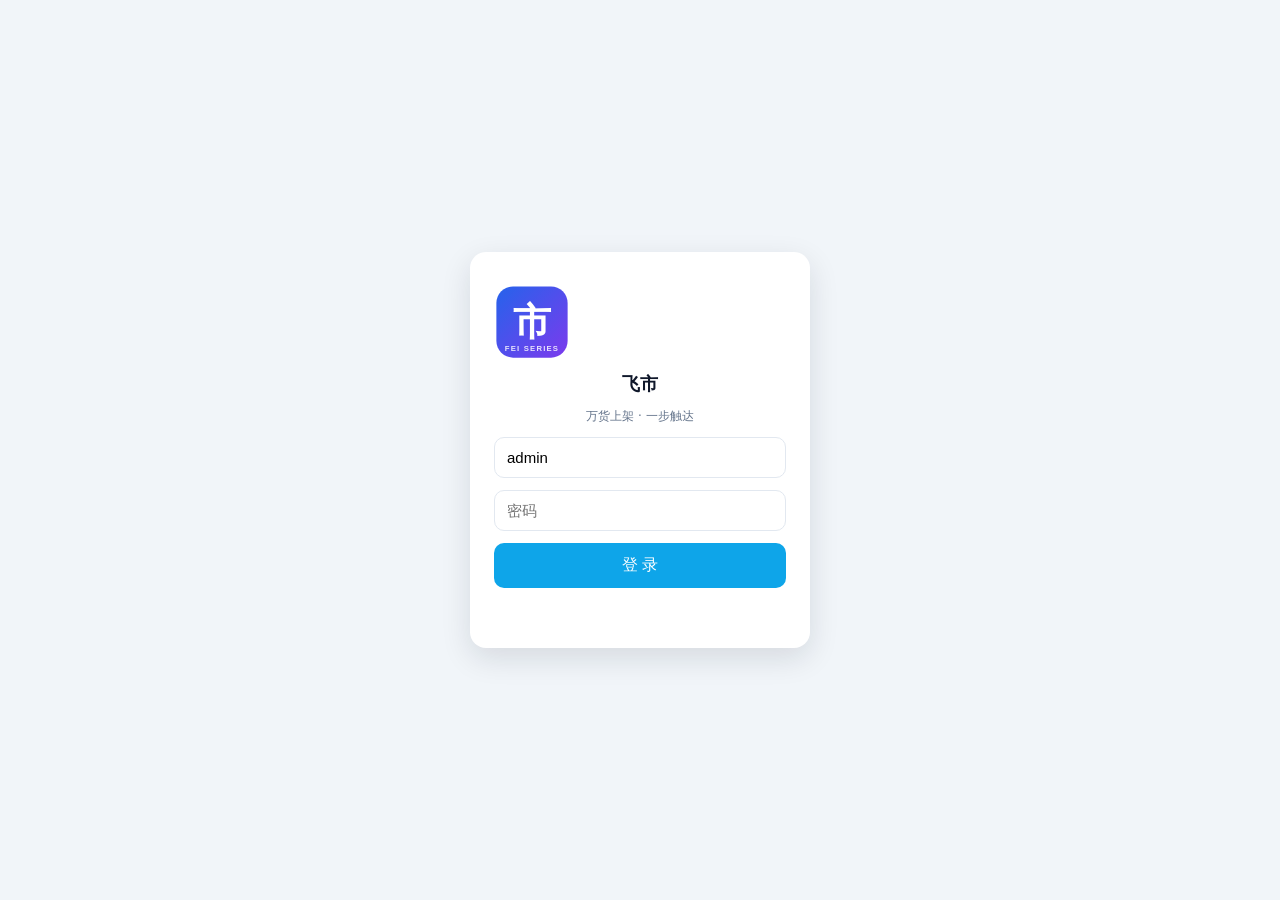
<file: mobile/index.html>
<!doctype html>
<html lang="zh-CN">
<head>
<meta charset="utf-8">
<meta name="viewport" content="width=device-width,initial-scale=1,viewport-fit=cover">
<meta name="theme-color" content="#0ea5e9">
<title>飞市</title>
<link rel="manifest" href="manifest.webmanifest">
<link rel="icon" href="icon.svg">
<link rel="apple-touch-icon" href="icon.svg">
<link rel="stylesheet" href="style.css">
</head>
<body>
<div id="lg" class="lg-wrap">
  <form id="lgf" class="lg">
    <img src="icon.svg" width="76" height="76">
    <h1>飞市</h1>
    <p>万货上架 · 一步触达</p>
    <input id="lg-u" placeholder="账号" value="admin" autocomplete="username">
    <input id="lg-p" type="password" placeholder="密码" autocomplete="current-password">
    <button>登 录</button>
    <em id="lg-err"></em>
  </form>
</div>
<div id="main" hidden>
  <header><img src="icon.svg" width="26" height="26"><b>飞市</b><span id="pg"></span></header>
  <section id="view"></section>
  <nav id="tabs"></nav>
</div>
<script src="config.js"></script>
<script src="app.js"></script>
</body>
</html>
</file>
<file: mobile/style.css>
:root{--pri:#0ea5e9;--bg:#f1f5f9}
*{box-sizing:border-box;margin:0}
body{font-family:system-ui,"Microsoft YaHei";background:var(--bg);color:#0f172a;font-size:14px}
.lg-wrap{display:flex;align-items:center;justify-content:center;min-height:100vh;padding:20px}
.lg{background:#fff;border-radius:16px;padding:32px 24px;width:100%;max-width:340px;display:flex;flex-direction:column;gap:12px;text-align:center;box-shadow:0 10px 30px rgba(15,23,42,.12)}
.lg h1{font-size:18px}.lg p{color:#64748b;font-size:12px}
.lg input{border:1px solid #e2e8f0;border-radius:10px;padding:11px 12px;font-size:15px}
.lg button{background:var(--pri);border:0;color:#fff;border-radius:10px;padding:12px;font-size:16px;cursor:pointer}
.lg em{color:#dc2626;font-size:12px;font-style:normal;min-height:16px}
header{position:sticky;top:0;display:flex;align-items:center;gap:8px;padding:10px 14px;background:var(--pri);color:#fff;padding-top:calc(10px + env(safe-area-inset-top))}
header b{font-size:15px}header span{font-size:12px;opacity:.85;margin-left:auto}
#view{padding:12px 12px 76px}
.kpis{display:grid;grid-template-columns:1fr 1fr;gap:10px}
.kpi{background:#fff;border-radius:12px;padding:14px}
.kpi b{font-size:24px;color:var(--pri)}
.kpi span{display:block;color:#64748b;font-size:12px;margin-top:2px}
.intro{background:#fff;border-radius:12px;padding:14px;margin-top:12px;font-size:12px;color:#475569;line-height:1.8}
.card{background:#fff;border-radius:12px;padding:12px;margin-bottom:10px}
.card h3{font-size:14px;margin-bottom:6px;color:var(--pri)}
.line{display:flex;justify-content:space-between;gap:10px;font-size:12px;padding:3px 0;border-bottom:1px dashed #f1f5f9}
.line i{color:#94a3b8;font-style:normal;flex-shrink:0}
.line b{font-weight:500;text-align:right;word-break:break-all}
.tag{display:inline-block;padding:1px 8px;border-radius:999px;background:#e2e8f0;font-size:11px}
.search{width:100%;border:1px solid #e2e8f0;border-radius:10px;padding:9px 12px;margin-bottom:10px}
#tabs{position:fixed;bottom:0;left:0;right:0;display:flex;background:#fff;border-top:1px solid #e2e8f0;padding-bottom:env(safe-area-inset-bottom)}
#tabs a{flex:1;text-align:center;padding:7px 0 8px;text-decoration:none;color:#64748b;font-size:11px;cursor:pointer}
#tabs a i{display:block;font-size:19px;font-style:normal}
#tabs a.on{color:var(--pri);font-weight:600}
.me-card{background:#fff;border-radius:12px;padding:18px;text-align:center}
.me-card img{border-radius:22px}
.me-card h2{font-size:16px;margin-top:8px}
.me-card p{color:#64748b;font-size:12px;margin:4px 0 12px}
.me-card button{background:#fee2e2;color:#b91c1c;border:0;border-radius:10px;padding:10px 24px;font-size:14px;cursor:pointer}
.empty{color:#94a3b8;text-align:center;padding:40px 0}
</file>
